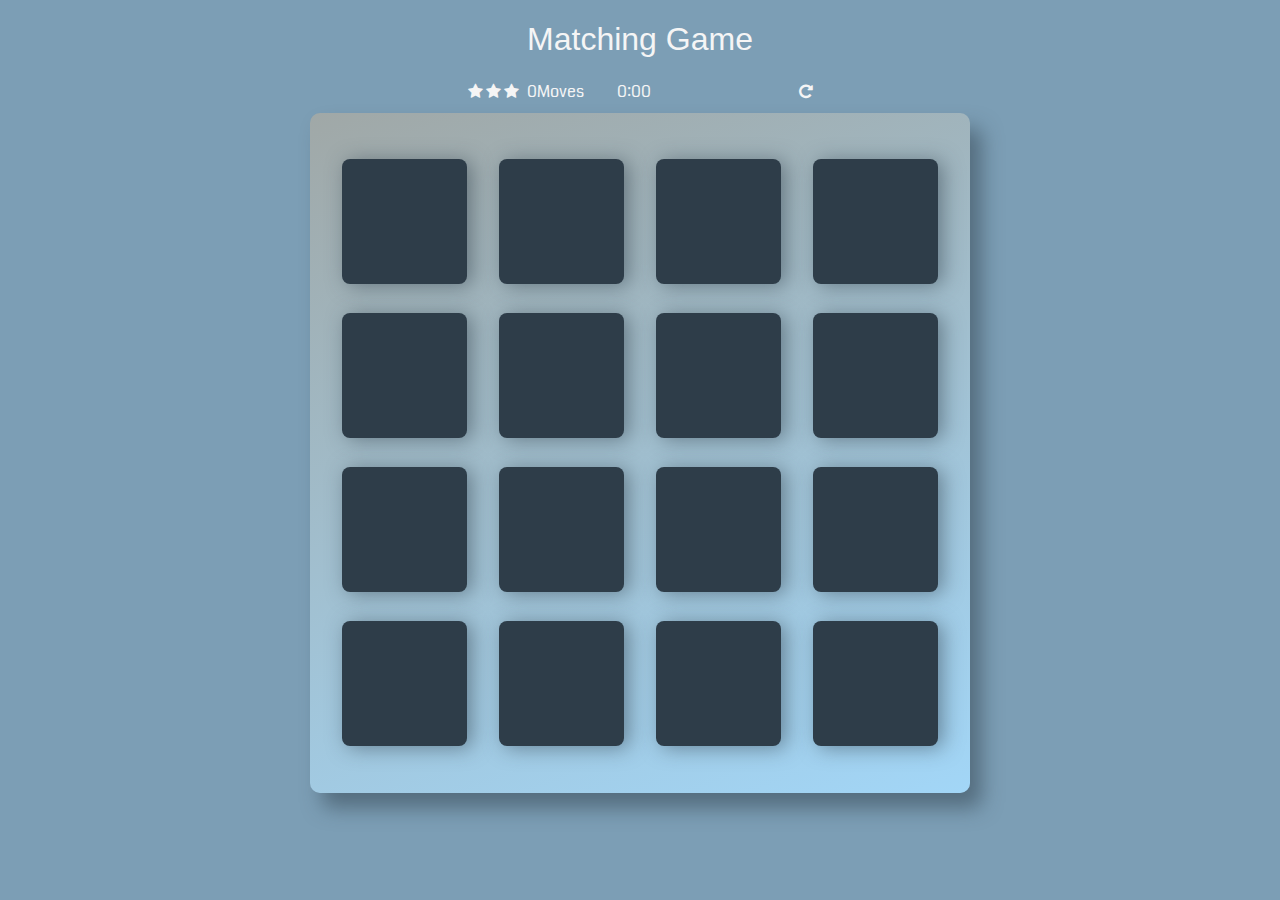
<file: memory/index.html>
<!doctype html>
<html lang="en">
<head>
    <meta charset="utf-8">
    <title>Matching Game</title>
    <meta name="description" content="">
    <script src="http://ajax.googleapis.com/ajax/libs/jquery/1.11.1/jquery.min.js"></script>
    <link rel="stylesheet prefetch" href="https://maxcdn.bootstrapcdn.com/font-awesome/4.6.1/css/font-awesome.min.css">
    <link rel="stylesheet prefetch" href="https://fonts.googleapis.com/css?family=Coda">
    <link rel="stylesheet" href="css/app.css">
</head>
<body>

    <div class="container">
        <header>
            <h1>Matching Game</h1>
        </header>

        <section class="score-panel">
        	<ul class="stars">
        		<span><i id="star1" class="fa fa-star"></i></span>
        		<span><i id="star2" class="fa fa-star"></i></span>
        		<span><i id="star3" class="fa fa-star"></i></span>
        	</ul>

            <span class="moves">0</span><span>Moves</span>
            <span class="time">0:00</span>

            <span class="restart">
        		<i class="fa fa-repeat" onclick="restart()"></i>
            </span>
            <button class="button hidden" onclick="playAgain()">Play again?</button>
        </section>

        <ul id="deck" class="deck">
            <li class="card">
                <i class="fa fa-diamond"></i>
            </li>
            <li class="card">
                <i class="fa fa-paper-plane-o"></i>
            </li>
            <li class="card">
                <i class="fa fa-anchor"></i>
            </li>
            <li class="card">
                <i class="fa fa-bolt"></i>
            </li>
            <li class="card">
                <i class="fa fa-cube"></i>
            </li>
            <li class="card">
                <i class="fa fa-anchor"></i>
            </li>
            <li class="card">
                <i class="fa fa-leaf"></i>
            </li>
            <li class="card">
                <i class="fa fa-bicycle"></i>
            </li>
            <li class="card">
                <i class="fa fa-diamond"></i>
            </li>
            <li class="card">
                <i class="fa fa-bomb"></i>
            </li>
            <li class="card">
                <i class="fa fa-leaf"></i>
            </li>
            <li class="card">
                <i class="fa fa-bomb"></i>
            </li>
            <li class="card">
                <i class="fa fa-bolt"></i>
            </li>
            <li class="card">
                <i class="fa fa-bicycle"></i>
            </li>
            <li class="card">
                <i class="fa fa-paper-plane-o"></i>
            </li>
            <li class="card">
                <i class="fa fa-cube"></i>
            </li>
        </ul>
    </div>


    <script src="js/app.js"></script>
</body>
</html>
</file>
<file: memory/css/app.css>
html {
    box-sizing: border-box;
}

*,
*::before,
*::after {
    box-sizing: inherit;
}

html,
body {
    width: 100%;
    height: 100%;
    margin: 0;
    padding: 0;
}

body {
    background: #7c9eb5;
    font-family: 'Coda', cursive;
}

.container {
    display: flex;
    justify-content: center;
    align-items: center;
    flex-direction: column;
}

h1 {
    font-family: 'Open Sans', sans-serif;
    font-weight: 300;
    color: whitesmoke;
}

h2 {
    font-family: 'Open Sans', sans-serif;
    font-weight: 345;
    color: whitesmoke;
}

/*
 * Styles for the deck of cards
 */

.deck {
    width: 660px;
    min-height: 680px;
    background: linear-gradient(160deg, #a0a8a7 0%, #a2d6f7 100%);
    padding: 32px;
    border-radius: 10px;
    box-shadow: 12px 15px 20px 0 rgba(46, 61, 73, 0.5);
    display: flex;
    flex-wrap: wrap;
    justify-content: space-between;
    align-items: center;
    margin: 0 0 3em;
}

.deck .card {
    height: 125px;
    width: 125px;
    background: #2e3d49;
    font-size: 0;
    color: #ffffff;
    border-radius: 8px;
    cursor: pointer;
    display: flex;
    justify-content: center;
    align-items: center;
    box-shadow: 5px 2px 20px 0 rgba(46, 61, 73, 0.5);
}

.deck .card.open {
    transform: rotateY(0);
    background: #46799b;
    cursor: default;
}

.deck .card.show {
    font-size: 33px;
}

.deck .card.match {
    cursor: default;
    background: #02ccba;
    font-size: 33px;
}

.deck .card.unclickable {
    cursor: not-allowed;
}

.deck .card.hidden {
    visibility: hidden;
}

/*
* Styles for the button
*/

.button {
    float: right;
    padding-right: 30px;
    cursor: pointer;
    border: transparent;
    background-color: transparent;
    text-align: right;
    color: whitesmoke;
    border-style: none;
}

.button.hidden {
    visibility: hidden;
}

/*
 * Styles for the Score Panel
 */

.score-panel {
    text-align: left;
    width: 345px;
    margin-bottom: 10px;
    color: whitesmoke;
}

.score-panel .stars {
    margin: 0;
    padding: 0;
    display: inline-block;
    margin: 0 5px 0 0;
}

.score-panel .stars li {
    list-style: none;
    display: inline-block;
}

.score-panel .stars-highlight {
    color: rgb(255, 0, 0);
}

.score-panel .restart {
    float: right;
    cursor: pointer;
}

.score-panel .restart.hidden {
    visibility: hidden;
}

.score-panel .time {
    width: 20px;
    padding-left: 30px;
}

.score-panel .time.hidden {
    visibility: hidden;
}
</file>
